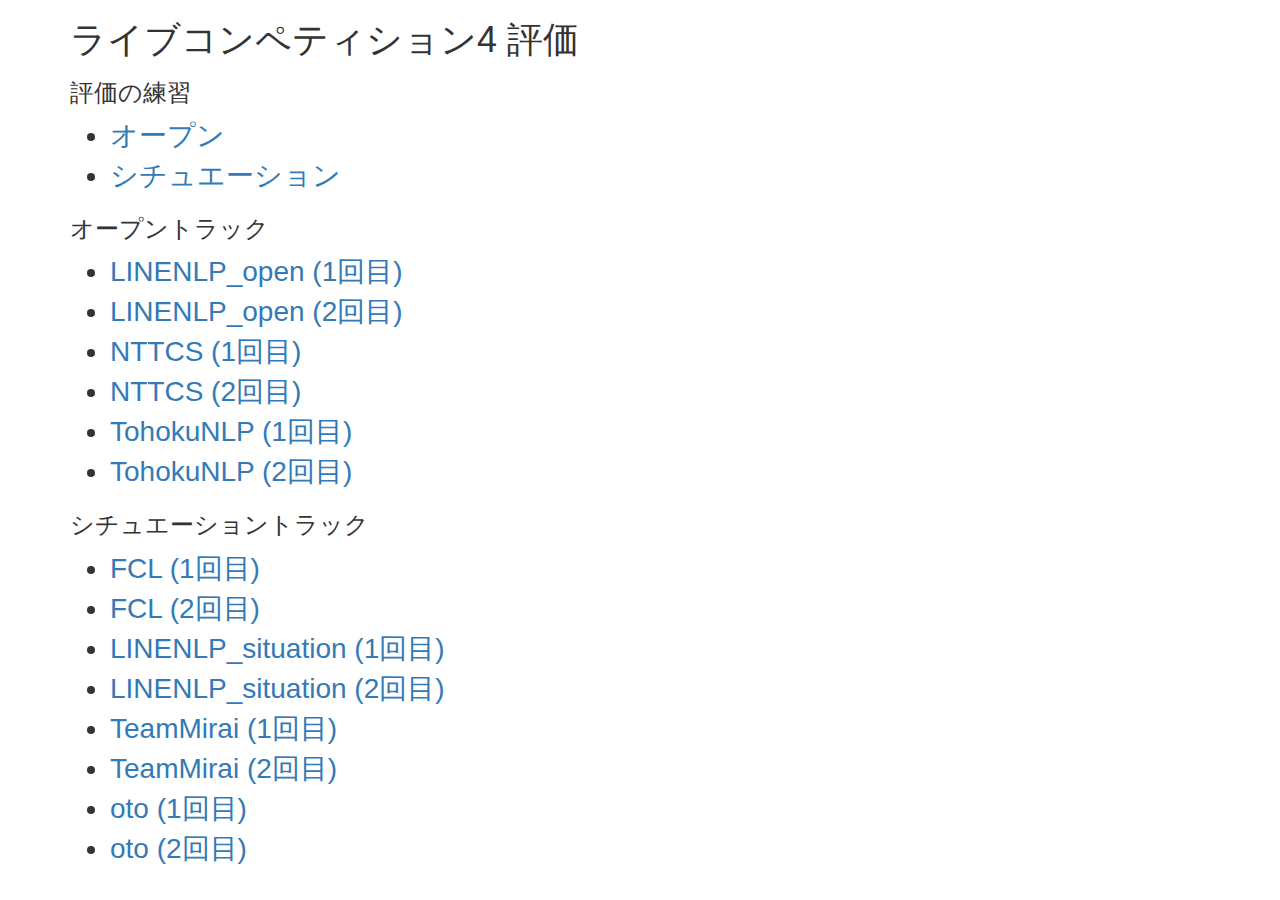
<file: ui/index.html>
<!doctype html>
<html lang="en-US">
<head>
  <title>live competition evaluation</title>

  <meta charset="utf-8">
  <meta http-equiv="X-UA-Compatible" content="IE=edge"/>
  <meta http-equiv="Content-Type" content="text/html">

  <link rel="stylesheet" href="css/bootstrap.min.css" type="text/css">
  <link rel="stylesheet" href="css/base.css" type="text/css" media="all" />
  <script type="text/javascript" src="js/jquery-1.11.2.min.js"></script>
  <script type="text/javascript" src="js/eval.js"></script>
  <script type="text/javascript" src="js/bootstrap.min.js"></script>
</head>

<body>
  <div class="container">

    <h1>ライブコンペティション4 評価</h1>

    
    <div class="indexpage">
      <h3>評価の練習</h3>
      <ul>
	<li><a href="http://www.kagonma.org/dialog/lc4/open.html">オープン</a></li>
	<li><a href="http://www.kagonma.org/dialog/lc4/situation.html">シチュエーション</a></li>
      </ul>

      <h3>オープントラック</h3>
      <ul>
	<li><a href="http://www.kagonma.org/dialog/lc4/LINENLP_open1.html"> LINENLP_open (1回目)</a></li>
	<li><a href="http://www.kagonma.org/dialog/lc4/LINENLP_open2.html"> LINENLP_open (2回目)</a></li>
	<li><a href="http://www.kagonma.org/dialog/lc4/NTTCS1.html"> NTTCS (1回目)</a></li>
	<li><a href="http://www.kagonma.org/dialog/lc4/NTTCS2.html"> NTTCS (2回目)</a></li>
	<li><a href="http://www.kagonma.org/dialog/lc4/TohokuNLP1.html"> TohokuNLP (1回目)</a></li>
	<li><a href="http://www.kagonma.org/dialog/lc4/TohokuNLP2.html"> TohokuNLP (2回目)</a></li>
      </ul>

      <h3>シチュエーショントラック</h3>
      <ul>
	<li><a href="http://www.kagonma.org/dialog/lc4/FCL1.html"> FCL (1回目)</a></li>
	<li><a href="http://www.kagonma.org/dialog/lc4/FCL2.html"> FCL (2回目)</a></li>
	<li><a href="http://www.kagonma.org/dialog/lc4/LINENLP_situation1.html"> LINENLP_situation (1回目)</a></li>
	<li><a href="http://www.kagonma.org/dialog/lc4/LINENLP_situation2.html"> LINENLP_situation (2回目)</a></li>
	<li><a href="http://www.kagonma.org/dialog/lc4/TeamMirai1.html"> TeamMirai (1回目)</a></li>
	<li><a href="http://www.kagonma.org/dialog/lc4/TeamMirai2.html"> TeamMirai (2回目)</a></li>
	<li><a href="http://www.kagonma.org/dialog/lc4/oto1.html"> oto (1回目)</a></li>
	<li><a href="http://www.kagonma.org/dialog/lc4/oto2.html"> oto (2回目)</a></li>
      </ul>
    </div><!-- /indexpage -->

  </div><!-- /container -->

</body>
</html>
</file>
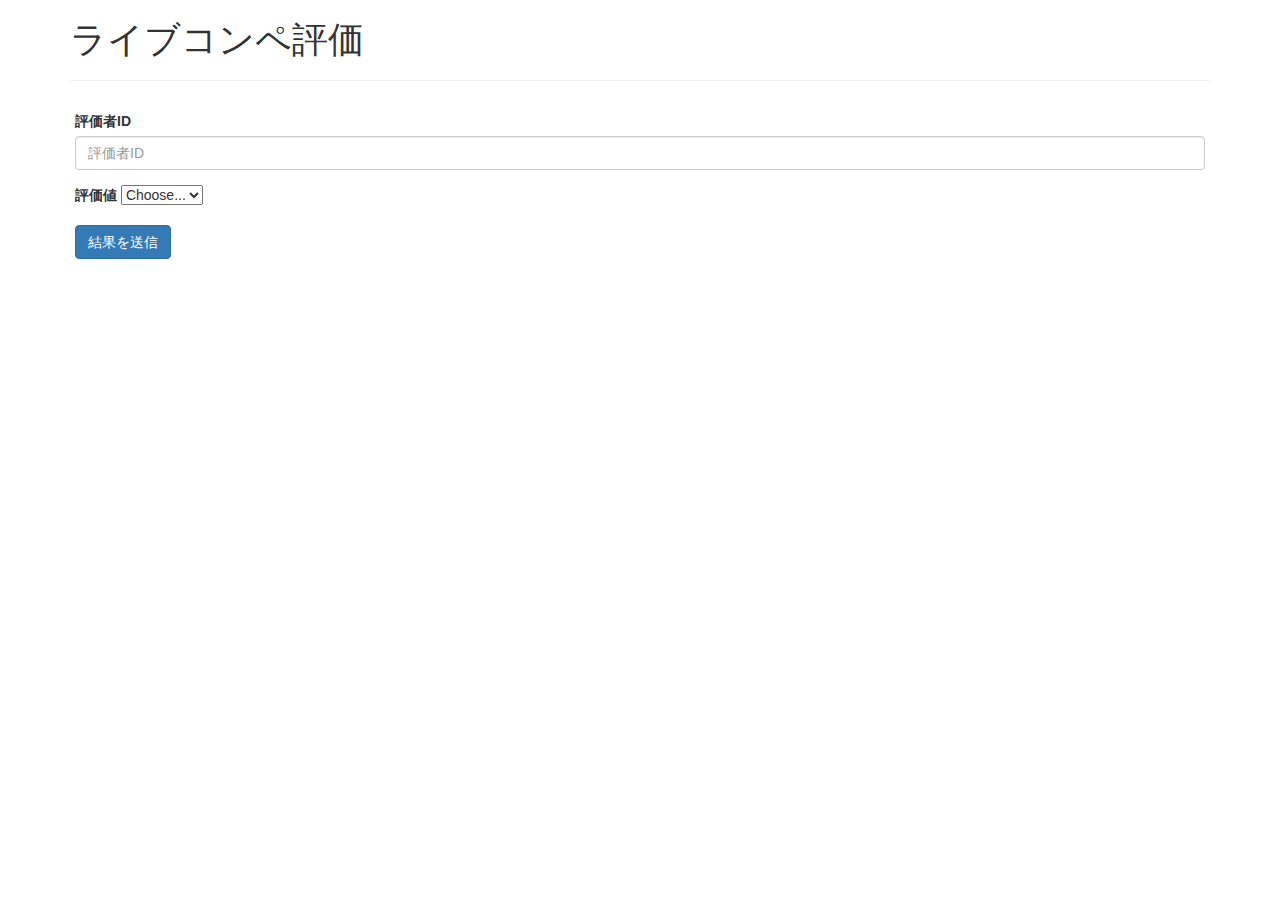
<file: ui/eval.html>
<!doctype html>
<html lang="en-US">
<head>
  <title>live competition evaluation</title>

  <meta charset="utf-8">
  <meta http-equiv="X-UA-Compatible" content="IE=edge"/>
  <meta http-equiv="Content-Type" content="text/html">

  <link rel="stylesheet" href="css/bootstrap.min.css" type="text/css">
  <link rel="stylesheet" href="css/base.css" type="text/css" media="all" />
  <script type="text/javascript" src="js/jquery-1.11.2.min.js"></script>
  <script type="text/javascript" src="js/config.js"></script>
  <script type="text/javascript" src="js/eval.js"></script>
  <script type="text/javascript" src="js/bootstrap.min.js"></script>
</head>

<body>
  <div class="container">
    <div id="note"></div>
      
    <h1>ライブコンペ評価</h1>

    <hr>

    <form>
      <div id="inputId" class="form-group">
	<div class="form-group row">
	  <label for="evalId">評価者ID</label>
	  <input class="form-control" id="evalId" placeholder="評価者ID">
	</div>

	<div class="form-group row">
	  <label for="inlineFormCustomSelect">評価値</label>
	  <select class="custom-select" name="poe" id="inlineFormCustomSelect">
            <option selected>Choose...</option>
            <option value="5">5</option>
            <option value="4">4</option>
            <option value="3">3</option>
            <option value="2">2</option>
            <option value="1">1</option>
	  </select>

	</div>

	<div class="form-group row">
	  <button id="sendEval" type="button" class="btn btn-primary">結果を送信</button>
	  <span id="sentStatus"></span>
	</div>

      </div>
    </form>

    <div id="result"></div>
      
  </div><!-- /container -->

</body>
</html>
</file>
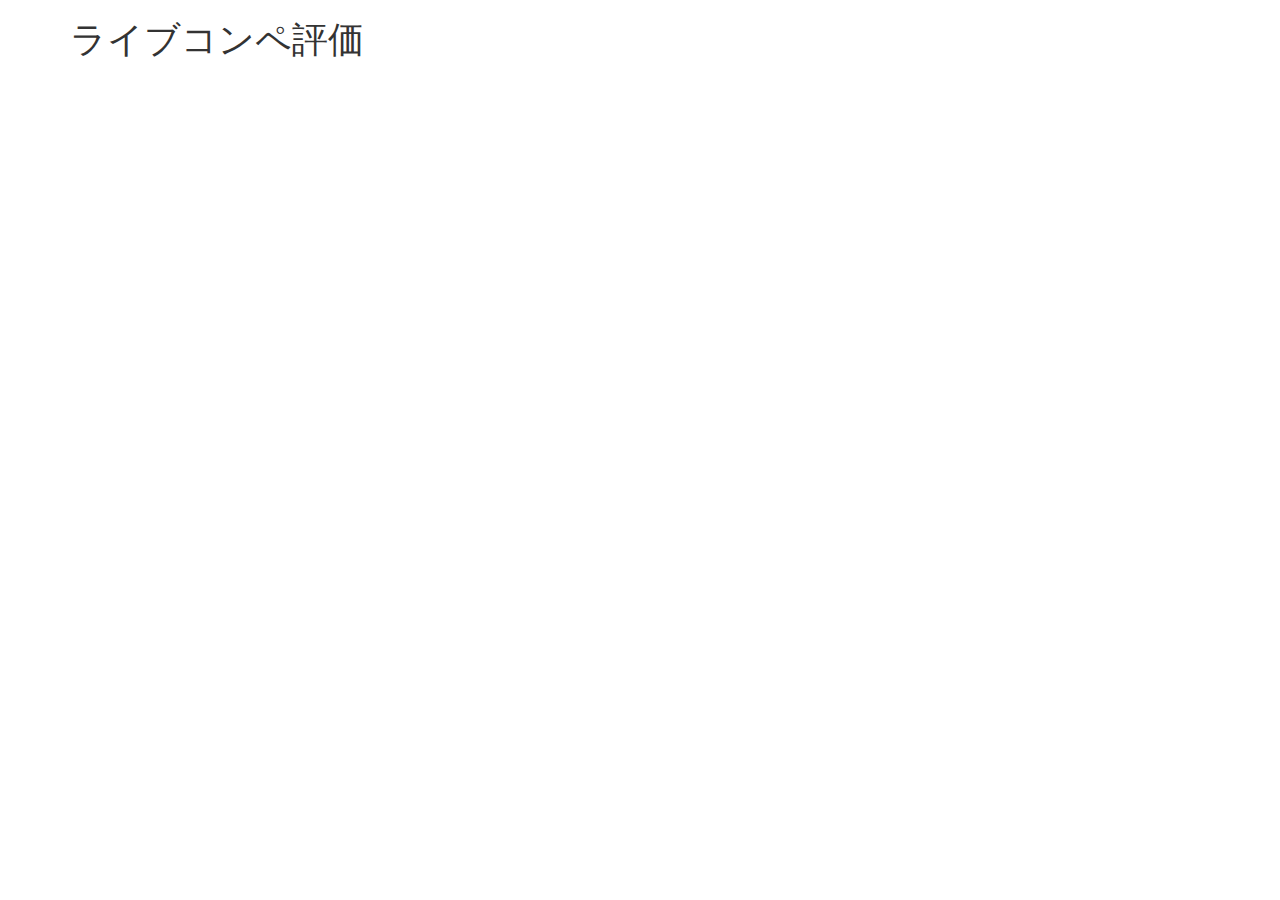
<file: ui/polling.html>
<!doctype html>
<html lang="en-US">
<head>
  <title>live competition evaluation</title>
  <!-- <meta http-equiv="refresh" content="2"> -->

  <meta charset="utf-8">
  <meta http-equiv="X-UA-Compatible" content="IE=edge"/>
  <meta http-equiv="Content-Type" content="text/html">

  <link rel="stylesheet" href="css/bootstrap.min.css" type="text/css">
  <link rel="stylesheet" href="css/base.css" type="text/css" media="all" />
  <script type="text/javascript" src="js/jquery-1.11.2.min.js"></script>
  <script type="text/javascript" src="js/config.js"></script>
  <script type="text/javascript" src="js/polling.js"></script>
  <script type="text/javascript" src="js/bootstrap.min.js"></script>
</head>

<body>
    <div class="container">
      <div id="chat">

        <div id="note"></div>
	<h1>ライブコンペ評価</h1>
        <div id="result"></div>
      </div>
    </div><!-- /container -->

</body>
</html>
</file>
<file: ui/css/base.css>
div#container {
    width:90%;
    height:100%;
    margin:0 auto;
    background:#FFFFFF;
    /* border-left:#CCCCCC 1px solid; */
    /* border-right:#CCCCCC 1px solid; */
    padding:10px 10px 10px 10px;
}

div#result {
	margin:10px 10px 10px 10px;
	/* width: 80%; */
	/* background:#FEFEEE; */
	/* border-left:#CCCCCC 1px solid; */
	/* border-right:#CCCCCC 1px solid; */
	/* padding:10px 10px 20px 10px; */
}

div#inputId {
    padding:10px 10px 10px 10px;
    margin: 10px 10px 10px 10px;
    /* background:#FEFEEE; */
}

div.indexpage {
    font-size: 200%;
}

span#copybutton {
  width: 40%;
  background: #0776dd;
  color: #fff;
  margin:0px 0px 0px 10px;
  text-align: center;
  border-radius: 12px;
  box-shadow: 0 4px 12px -2px rgba(0,0,0,.4);
  cursor: pointer;
}

input#selectedidval {
    width: 80%;
}

div#selected_ids {
    font-size: 150%;
    margin:10px 10px 10px 10px;
    background-color: #FF9999;
    padding: 10px;
}

td.systemUtt {
    background-color: #99FFFF;
}

p.systemUtt {
    background-color: #99FFFF;
}

/* ================================================== */

/*******************************
* 左からの吹き出し
********************************/
.left_balloon {
    position: relative;
    background: #fff;
    border: 1px solid #777;
    margin: 10px;
    padding: 10px;
    border-radius: 15px;
    margin-right: 20%;
    clear: both;
    max-width: 500px;
    float: left;
}
.left_balloon:after,
.left_balloon:before {
    right: 100%;
    top: 50%;
    border: solid transparent;
    content: " ";
    height: 0;
    width: 0;
    position: absolute;
    pointer-events: none;
}
.left_balloon:after {
    border-color: rgba(255, 255, 255, 0);
    border-right-color: #fff;
    border-width: 7px;
    margin-top: -7px;
}
.left_balloon:before {
    border-color: rgba(0, 0, 0, 0);
    border-right-color: #000;
    border-width: 8px;
    margin-top: -8px;
}

/*******************************
* 右からの吹き出し
********************************/
.right_balloon {
    position: relative;
    background: #85e249;
    border: 1px solid #777;
    margin: 10px;
    padding: 10px;
    border-radius: 15px;
    margin-left: 20%;
    clear: both;
    max-width: 500px;
    float: right;
}
.right_balloon:after,
.right_balloon:before {
    left: 100%;
    top: 50%;
    border: solid transparent;
    content: " ";
    height: 0;
    width: 0;
    position: absolute;
    pointer-events: none;
}
.right_balloon:after {
    border-color: rgba(133, 226, 73, 0);
    border-left-color: #85e249;
    border-width: 7px;
    margin-top: -7px;
}
.right_balloon:before {
    border-color: rgba(119, 119, 119, 0);
    border-left-color: #777;
    border-width: 8px;
    margin-top: -8px;
}

/*******************************
* 割り込みを解除
********************************/
.clear_balloon{
  clear: both;
}
</file>
